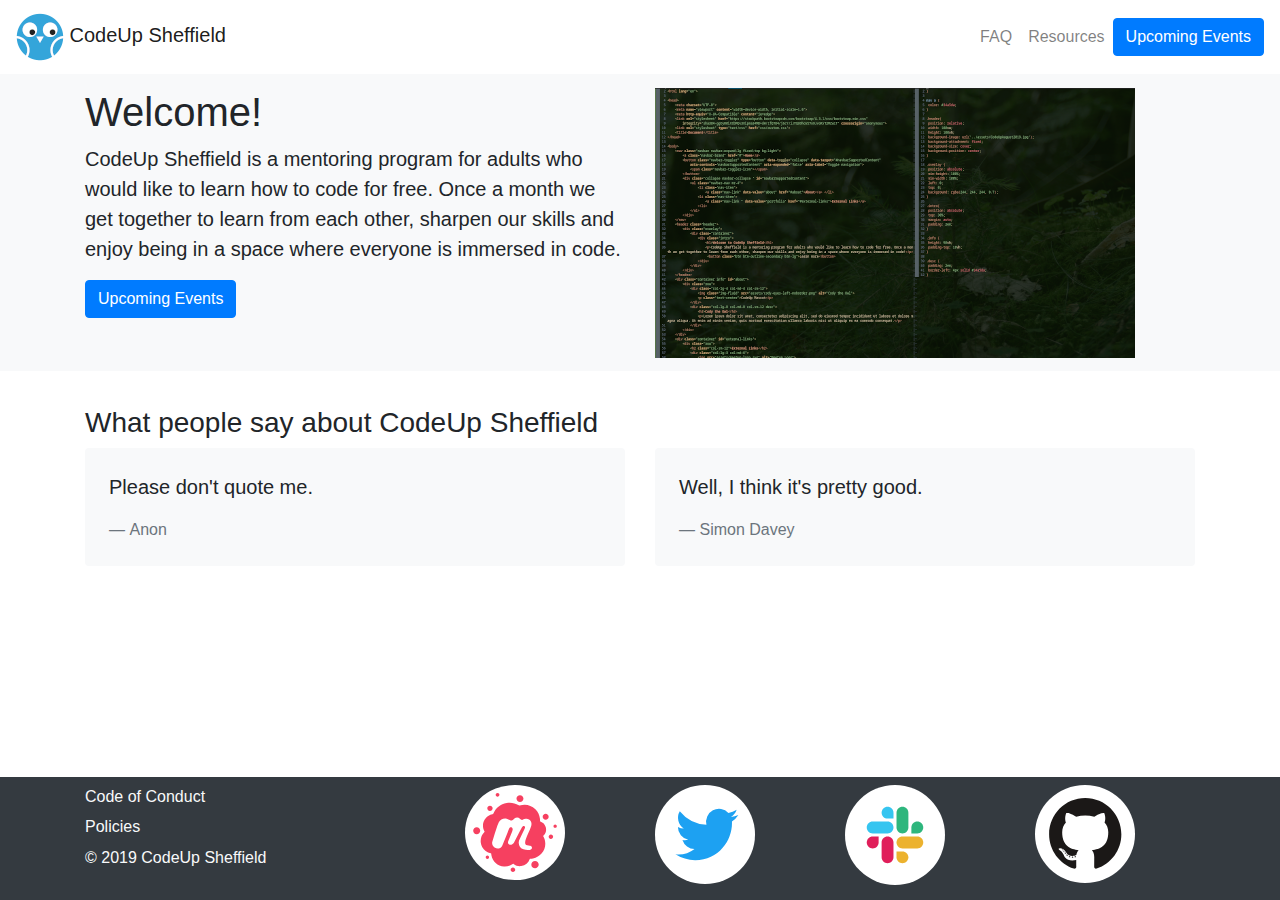
<file: index.html>
<!DOCTYPE html>
<html lang="en">
<head>
    <meta charset="UTF-8">
    <meta name="viewport" content="width=device-width, initial-scale=1.0">
    <meta http-equiv="X-UA-Compatible" content="ie=edge">
    <title>Welcome to CodeUp Sheffield</title>
    <link rel="stylesheet" href="https://cdnjs.cloudflare.com/ajax/libs/twitter-bootstrap/4.1.3/css/bootstrap.min.css">
    <link rel="stylesheet" href="css/custom.css">
    <script src="https://cdnjs.cloudflare.com/ajax/libs/jquery/3.3.1/jquery.slim.min.js"></script>
    <script src="https://cdnjs.cloudflare.com/ajax/libs/twitter-bootstrap/4.1.3/js/bootstrap.bundle.min.js"></script>
</head>
    <body class="d-flex flex-column">
        <nav class="navbar navbar-light navbar-expand-md fixed-top shadow-sm bg-white">
            <a class="navbar-brand" href="index.html"><img src="assets/cody-icon.png" alt="Cody the CodeUp Owl" /> CodeUp Sheffield</a>
            <button 
                class="navbar-toggler"
                data-toggle="collapse"
                data-target="#navbar-links"
                aria-controls="navbar-links"
                aria-expanded="false"
                aria-label="Toggle navigation">
                <span class="navbar-toggler-icon"></span>
            </button>
            <div id="navbar-links" class="collapse navbar-collapse">
                <ul class="navbar-nav ml-auto">
                    <li class="nav-item">
                        <a class="nav-link" href="faq.html">FAQ</a>
                    </li>
                    <li class="nav-item">
                        <a class="nav-link" href="resources.html">Resources</a>
                    </li>
                </ul>
                <div>
                    <a class="btn btn-primary shadow" href="https://www.meetup.com/CodeUp-Sheffield/events">Upcoming Events</a>
                </div>
            </div>
        </nav>
        <section id="hero" class="bg-light" role="main">
            <div class="container">
                <div class="row">
                    <div class="col-lg-6 order-lg-2 pt-2 pb-2">
                        <img class="img-fluid" src="assets/code-screenshot.png" alt="Screenshot of HTML and CSS" />
                    </div>
                    <div class="col-lg-6 order-lg-1 pt-2 pb-2">
                        <h1>Welcome!</h1>
                        <p class="lead">CodeUp Sheffield is a mentoring program for adults who would like to learn how to code for free. Once a month we get together to learn from each other, sharpen our skills and enjoy being in a space where everyone is immersed in code.</p>
                        <a class="btn btn-primary shadow" href="https://www.meetup.com/CodeUp-Sheffield/events">Upcoming Events</a>
                    </div>
                </div>
            </div>
        </section>
        <section id="content" role="complementary">
            <div class="container">
                <h3>What people say about CodeUp Sheffield</h3>
                <div class="row">
                    <div class="col-md-6">
                        <blockquote class="blockquote rounded bg-light p-4">
                            <p>Please don't quote me.</p>
                            <footer class="blockquote-footer">Anon</footer>
                        </blockquote>
                    </div>
                    <div class="col-md-6">
                        <blockquote class="blockquote rounded bg-light p-4">
                            <p>Well, I think it's pretty good.</p>
                            <footer class="blockquote-footer">Simon Davey</footer>
                        </blockquote>
                    </div>
                </div>
            </div>
        </section>
        <footer class="bg-dark text-light py-2">
            <div class="container">
                <div class="row">
                    <ul class="col-12 col-md-4 list-unstyled">
                        <li><a class="text-light" href="https://github.com/CodeUpSHF/code-of-conduct">Code of Conduct</a></li>
                        <li><a class="text-light" href="https://github.com/CodeUpSHF/policies-and-protocols">Policies</a></li>
                        <li>&copy; 2019 CodeUp Sheffield</li>
                    </ul>
                    <div class="col-3 col-md-2">
                        <a href="https://www.meetup.com/CodeUp-Sheffield/">
                            <img class="social-link-img p-1" src="assets/meetup-logo.svg" alt="Meetup Logo" width="100%" />
                        </a>
                    </div>
                    <div class="col-3 col-md-2">
                        <a href="https://twitter.com/CodeUpSHF">
                            <img class="social-link-img p-1" src="assets/twitter-logo.svg" alt="Twitter Logo" width="100%" />
                        </a>
                    </div>
                    <div class="col-3 col-md-2">
                        <a href="https://codeupshf-slack.herokuapp.com/">
                            <img class="social-link-img p-1" src="assets/slack-logo.svg" alt="Slack Logo" width="100%" />
                        </a>
                    </div>
                    <div class="col-3 col-md-2">
                        <a href="https://github.com/CodeUpSHF">
                            <img class="social-link-img p-1" src="assets/github-logo.svg" alt="GitHub Logo" width="100%" />
                        </a>
                    </div>
                </div>
            </div>
        </footer>        
    </body>
</html>
</file>
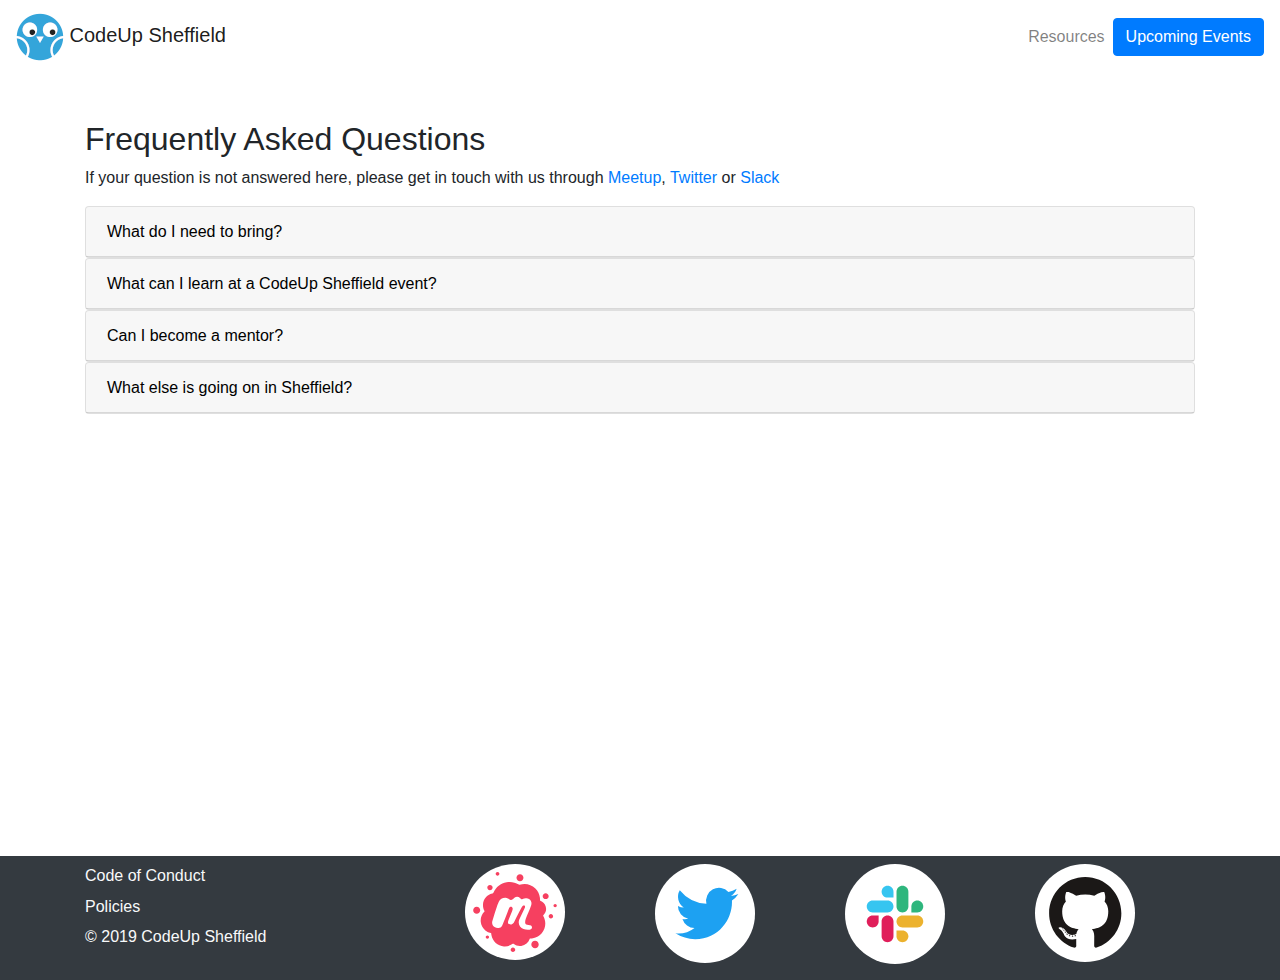
<file: faq.html>
<!DOCTYPE html>
<html lang="en">
<head>
    <meta charset="UTF-8">
    <meta name="viewport" content="width=device-width, initial-scale=1.0">
    <meta http-equiv="X-UA-Compatible" content="ie=edge">
    <title>Welcome to CodeUp Sheffield</title>
    <link rel="stylesheet" href="https://cdnjs.cloudflare.com/ajax/libs/twitter-bootstrap/4.1.3/css/bootstrap.min.css">
    <link rel="stylesheet" href="css/custom.css">
    <script src="https://cdnjs.cloudflare.com/ajax/libs/jquery/3.3.1/jquery.slim.min.js"></script>
    <script src="https://cdnjs.cloudflare.com/ajax/libs/twitter-bootstrap/4.1.3/js/bootstrap.bundle.min.js"></script>
</head>
    <body class="d-flex flex-column">
        <nav class="navbar navbar-light navbar-expand-md fixed-top shadow-sm bg-white">
            <a class="navbar-brand" href="index.html"><img src="assets/cody-icon.png" alt="Cody the CodeUp Owl" /> CodeUp Sheffield</a>
            <button 
                class="navbar-toggler"
                data-toggle="collapse"
                data-target="#navbar-links"
                aria-controls="navbar-links"
                aria-expanded="false"
                aria-label="Toggle navigation">
                <span class="navbar-toggler-icon"></span>
            </button>
            <div id="navbar-links" class="collapse navbar-collapse">
                <ul class="navbar-nav ml-auto">
                    <li class="nav-item">
                        <a class="nav-link" href="resources.html">Resources</a>
                    </li>
                </ul>
                <div>
                    <a class="btn btn-primary shadow" href="https://www.meetup.com/CodeUp-Sheffield/events">Upcoming Events</a>
                </div>
            </div>
        </nav>
        <section id="hero"></section>
        <section id="content" role="main">
            <div class="container">
                <h2>Frequently Asked Questions</h2>
                <p>If your question is not answered here, please get in touch with us through <a href="https://www.meetup.com/CodeUp-Sheffield/events/">Meetup</a>, <a href="https://twitter.com/CodeUpSHF">Twitter</a> or <a href="https://codeupshf-slack.herokuapp.com/">Slack</a></p>
                <div id="accordion">
                    <div class="card">
                        <button
                            class="card-header btn text-left"
                            id="questionOne"
                            data-toggle="collapse"
                            data-target="#answerOne">
                            What do I need to bring?
                        </button>
                        <div id="answerOne" class="card-body collapse" aria-labelledby="questionOne" data-parent="#accordion">
                            All you have to bring is a laptop, your enthusiasm and some coding to get on with. This can be a project, a book, or some online tutorials. If you are starting completely from scratch, don't worry - we will try to guide you towards some learning resources. Please try to install any relevant software in advance, but if you need assistance with this, we are happy to help.
                        </div>
                    </div>
                    <div class="card">
                        <button
                            class="card-header btn text-left"
                            id="questionTwo"
                            data-toggle="collapse"
                            data-target="#answerTwo">
                            What can I learn at a CodeUp Sheffield event?
                        </button>
                        <div id="answerTwo" class="card-body collapse" aria-labelledby="questionTwo" data-parent="#accordion">
                            Anything! We do not have a curriculum; CodeUp is more of a learning resource than a coding course. We sometimes run workshops, but otherwise our events are entirely learner-led. You bring along a project, a learning resource or just an interest in something related to coding, and one of our mentors will give you guidance. The combined experience of our members includes Python, JavaScript, Java, C#, Swift and more, so you are likely to find someone that can help you on your learning journey.
                        </div>
                    </div>
                    <div class="card">
                        <button
                            class="card-header btn text-left"
                            id="questionThree"
                            data-toggle="collapse"
                            data-target="#answerThree">
                            Can I become a mentor?
                        </button>
                        <div id="answerThree" class="card-body collapse" aria-labelledby="questionThree" data-parent="#accordion">
                            <p>Absolutely! We keep the mentor/learner roles informal, as we believe that everyone has something to teach and something to learn. So, all you have to do to be a mentor is give guidance to someone who needs it.</p>
                            <p>If you want to take it a step further, introduce yourself and tell us about your skillset in the -intros channel on Slack (you can sign up <a href="https://codeupshf-slack.herokuapp.com/" title="Signup page for CodeUp Sheffield's Slack workspace">here</a>), and we'll use that to match you up with compatible people.</p>
                            <p>All you need to be a good mentor is patience, good communication skills and enthusiasm for coding.</p>
                        </div>
                    </div>
                    <div class="card">
                        <button
                            class="card-header btn text-left"
                            id="questionFour"
                            data-toggle="collapse"
                            data-target="#answerFour">
                            What else is going on in Sheffield?
                        </button>
                        <div id="answerFour" class="card-body collapse" aria-labelledby="questionFour" data-parent="#accordion">
                            For more tech events in Sheffield, check out <a href="https://sheffieldgeeks.org.uk/" title="Sheffield Geeks">Sheffield Geeks</a> and <a href="https://sheffield.digital/events/" title="Sheffield Digital">Sheffield Digital</a>.
                        </div>
                    </div>
                </div>
            </div>
        </section>
        <footer class="bg-dark text-light py-2">
            <div class="container">
                <div class="row">
                    <ul class="col-12 col-md-4 list-unstyled">
                        <li><a class="text-light" href="https://github.com/CodeUpSHF/code-of-conduct">Code of Conduct</a></li>
                        <li><a class="text-light" href="https://github.com/CodeUpSHF/policies-and-protocols">Policies</a></li>
                        <li>&copy; 2019 CodeUp Sheffield</li>
                    </ul>
                    <div class="col-3 col-md-2">
                        <a href="https://www.meetup.com/CodeUp-Sheffield/">
                            <img class="social-link-img p-1" src="assets/meetup-logo.svg" alt="Meetup Logo" width="100%" />
                        </a>
                    </div>
                    <div class="col-3 col-md-2">
                        <a href="https://twitter.com/CodeUpSHF">
                            <img class="social-link-img p-1" src="assets/twitter-logo.svg" alt="Twitter Logo" width="100%" />
                        </a>
                    </div>
                    <div class="col-3 col-md-2">
                        <a href="https://codeupshf-slack.herokuapp.com/">
                            <img class="social-link-img p-1" src="assets/slack-logo.svg" alt="Slack Logo" width="100%" />
                        </a>
                    </div>
                    <div class="col-3 col-md-2">
                        <a href="https://github.com/CodeUpSHF">
                            <img class="social-link-img p-1" src="assets/github-logo.svg" alt="GitHub Logo" width="100%" />
                        </a>
                    </div>
                </div>
            </div>
        </footer>        
    </body>
</html>
</file>
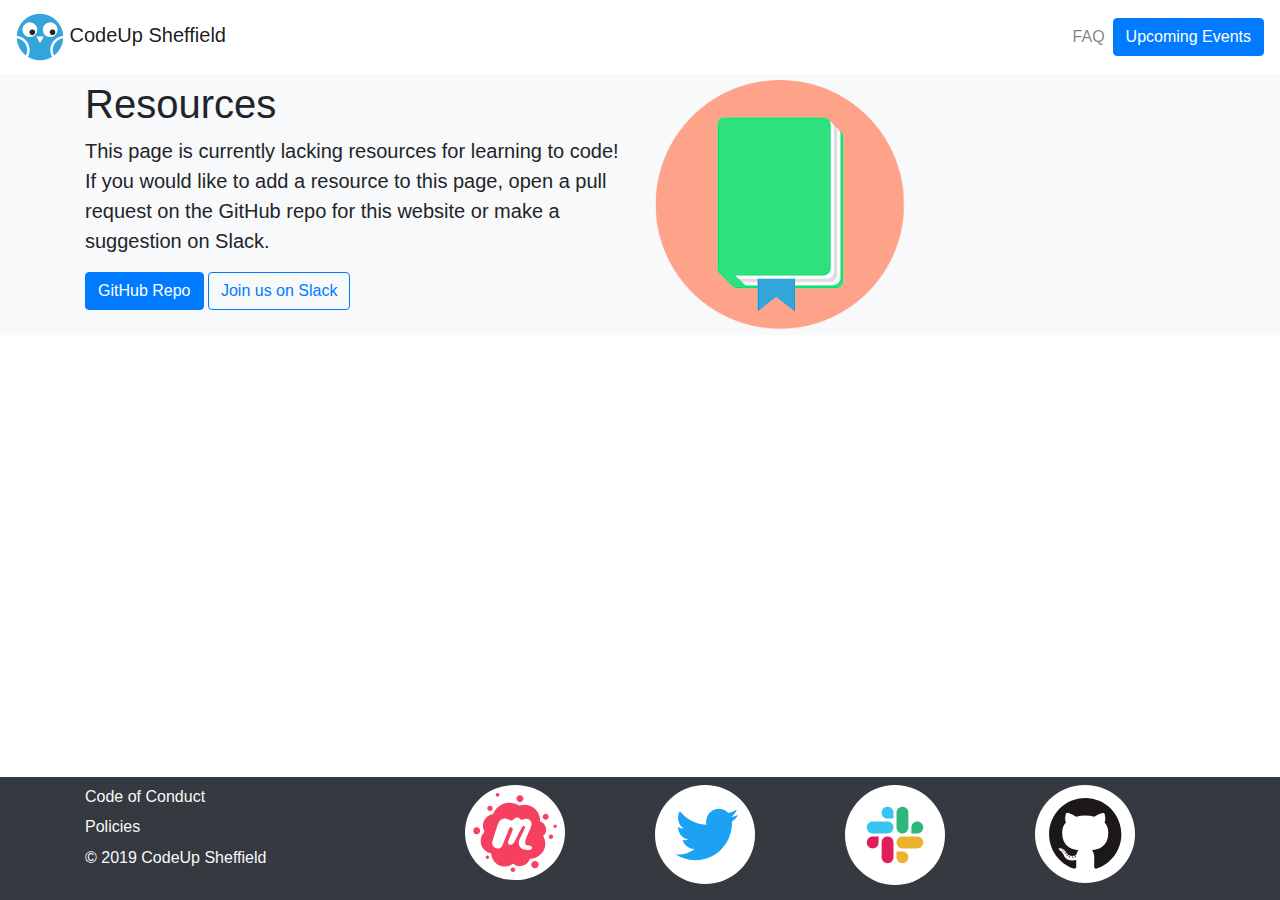
<file: resources.html>
<!DOCTYPE html>
<html lang="en">
<head>
    <meta charset="UTF-8">
    <meta name="viewport" content="width=device-width, initial-scale=1.0">
    <meta http-equiv="X-UA-Compatible" content="ie=edge">
    <title>Welcome to CodeUp Sheffield</title>
    <link rel="stylesheet" href="https://cdnjs.cloudflare.com/ajax/libs/twitter-bootstrap/4.1.3/css/bootstrap.min.css">
    <link rel="stylesheet" href="css/custom.css">
    <script src="https://cdnjs.cloudflare.com/ajax/libs/jquery/3.3.1/jquery.slim.min.js"></script>
    <script src="https://cdnjs.cloudflare.com/ajax/libs/twitter-bootstrap/4.1.3/js/bootstrap.bundle.min.js"></script>
</head>
    <body class="d-flex flex-column">
        <nav class="navbar navbar-light navbar-expand-md fixed-top shadow-sm bg-white">
            <a class="navbar-brand" href="index.html"><img src="assets/cody-icon.png" alt="Cody the CodeUp Owl" /> CodeUp Sheffield</a>
            <button 
                class="navbar-toggler"
                data-toggle="collapse"
                data-target="#navbar-links"
                aria-controls="navbar-links"
                aria-expanded="false"
                aria-label="Toggle navigation">
                <span class="navbar-toggler-icon"></span>
            </button>
            <div id="navbar-links" class="collapse navbar-collapse">
                <ul class="navbar-nav ml-auto">
                    <li class="nav-item">
                        <a class="nav-link" href="faq.html">FAQ</a>
                    </li>
                </ul>
                <div>
                    <a class="btn btn-primary shadow" href="https://www.meetup.com/CodeUp-Sheffield/events">Upcoming Events</a>
                </div>
            </div>
        </nav>
        <section id="hero" class="bg-light" role="main">
            <div class="container">
                <div class="row">
                    <div class="col-lg-6 order-lg-2">
                        <img class="img-fluid" src="assets/book.png" alt="A book"/>
                    </div>
                    <div class="col-lg-6 order-lg-1">
                        <h1>Resources</h1>
                        <p class="lead">This page is currently lacking resources for learning to code! If you would like to add a resource to this page, open a pull request on the GitHub repo for this website or make a suggestion on Slack.</p>
                        <a class="btn btn-primary shadow" href="https://github.com/CodeUpSHF/CodeUpSHF.github.io">GitHub Repo</a>
                        <a class="btn btn-outline-primary" href="https://codeupshf-slack.herokuapp.com">Join us on Slack</a>
                    </div>
                </div>
            </div>
        </section>
        <section id="content"></section>
        <footer class="bg-dark text-light py-2">
            <div class="container">
                <div class="row">
                    <ul class="col-12 col-md-4 list-unstyled">
                        <li><a class="text-light" href="https://github.com/CodeUpSHF/code-of-conduct">Code of Conduct</a></li>
                        <li><a class="text-light" href="https://github.com/CodeUpSHF/policies-and-protocols">Policies</a></li>
                        <li>&copy; 2019 CodeUp Sheffield</li>
                    </ul>
                    <div class="col-3 col-md-2">
                        <a href="https://www.meetup.com/CodeUp-Sheffield/">
                            <img class="social-link-img p-1" src="assets/meetup-logo.svg" alt="Meetup Logo" width="100%" />
                        </a>
                    </div>
                    <div class="col-3 col-md-2">
                        <a href="https://twitter.com/CodeUpSHF">
                            <img class="social-link-img p-1" src="assets/twitter-logo.svg" alt="Twitter Logo" width="100%" />
                        </a>
                    </div>
                    <div class="col-3 col-md-2">
                        <a href="https://codeupshf-slack.herokuapp.com/">
                            <img class="social-link-img p-1" src="assets/slack-logo.svg" alt="Slack Logo" width="100%" />
                        </a>
                    </div>
                    <div class="col-3 col-md-2">
                        <a href="https://github.com/CodeUpSHF">
                            <img class="social-link-img p-1" src="assets/github-logo.svg" alt="GitHub Logo" width="100%" />
                        </a>
                    </div>
                </div>
            </div>
        </footer>        
    </body>
</html>
</file>
<file: css/custom.css>
body {
    min-height: 100vh;
}

section {
    padding-top: 5px;
    padding-bottom: 5px;
    margin-top: 15px;
    margin-bottom: 15px;
}

#content {
    flex: 1 0 auto;
}

#hero {
    padding-top: 65px;
}

#accordion {
    min-height: 70vh;
}

.social-link-img {
    background: white;
    border-radius: 50%;
    max-width: 100px;
}

footer.bg-dark {
    flex: 0 0 auto;
}

footer ul.list-unstyled li {
    margin-bottom: 0.4rem;
}
</file>
